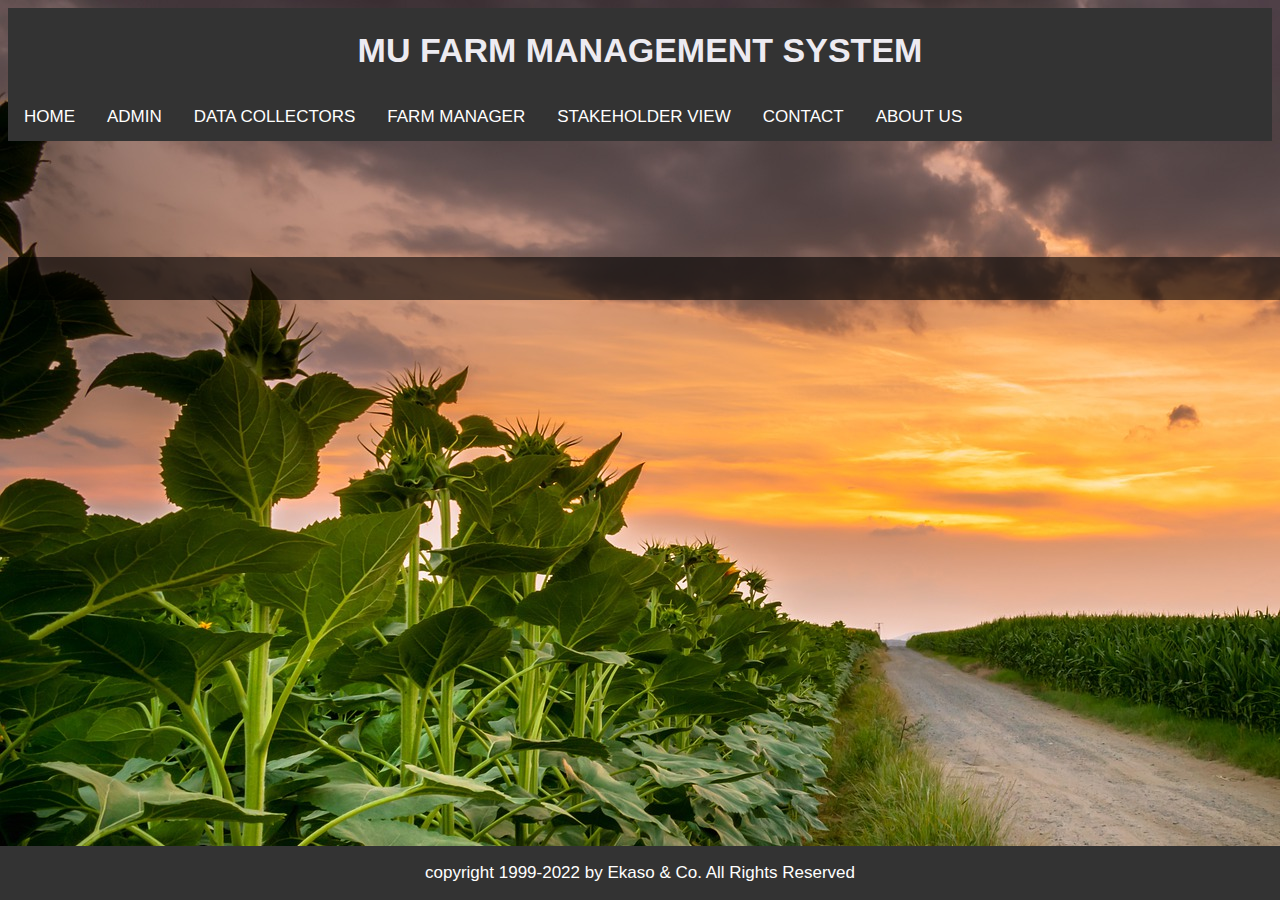
<file: Remote Farm Monitoring System/index.html>
<html lang="en">

<head>
    <link rel="stylesheet" href="style.css">
    <meta charset="UTF-8">
    <meta http-equiv="X-UA-Compatible" content="IE=edge">
    <meta name="viewport" content="width=device-width, initial-scale=1.0">
    <title>FARM MANAGEMENT SYSTEM</title>
</head>

<body>

    <nav class="navigation-bar">
        <ul>
            <h1>MU FARM MANAGEMENT SYSTEM</h1>
            <li><a href="index.html">HOME</a></li>
            <li><a href="admin.html">ADMIN</a></li>
            <li><a href="datacollectors.html">DATA COLLECTORS</a></li>
            <li><a href="farmmanager.html">FARM MANAGER</a></li>
            <li><a href="stakeholder.html">STAKEHOLDER VIEW</a></li>
            <li><a href="contact.html">CONTACT</a></li>
            <li><a href="aboutus.html">ABOUT US</a></li>
        </ul>
    </nav>

    <div class="container">

        <div class="content">
            <h1></h1>
            <p>
               </p>
        </div>
    </div>

    <div class="footer">
        <p>copyright 1999-2022 by Ekaso & Co. All Rights Reserved</p>
    </div>
</body>

</html>
</file>
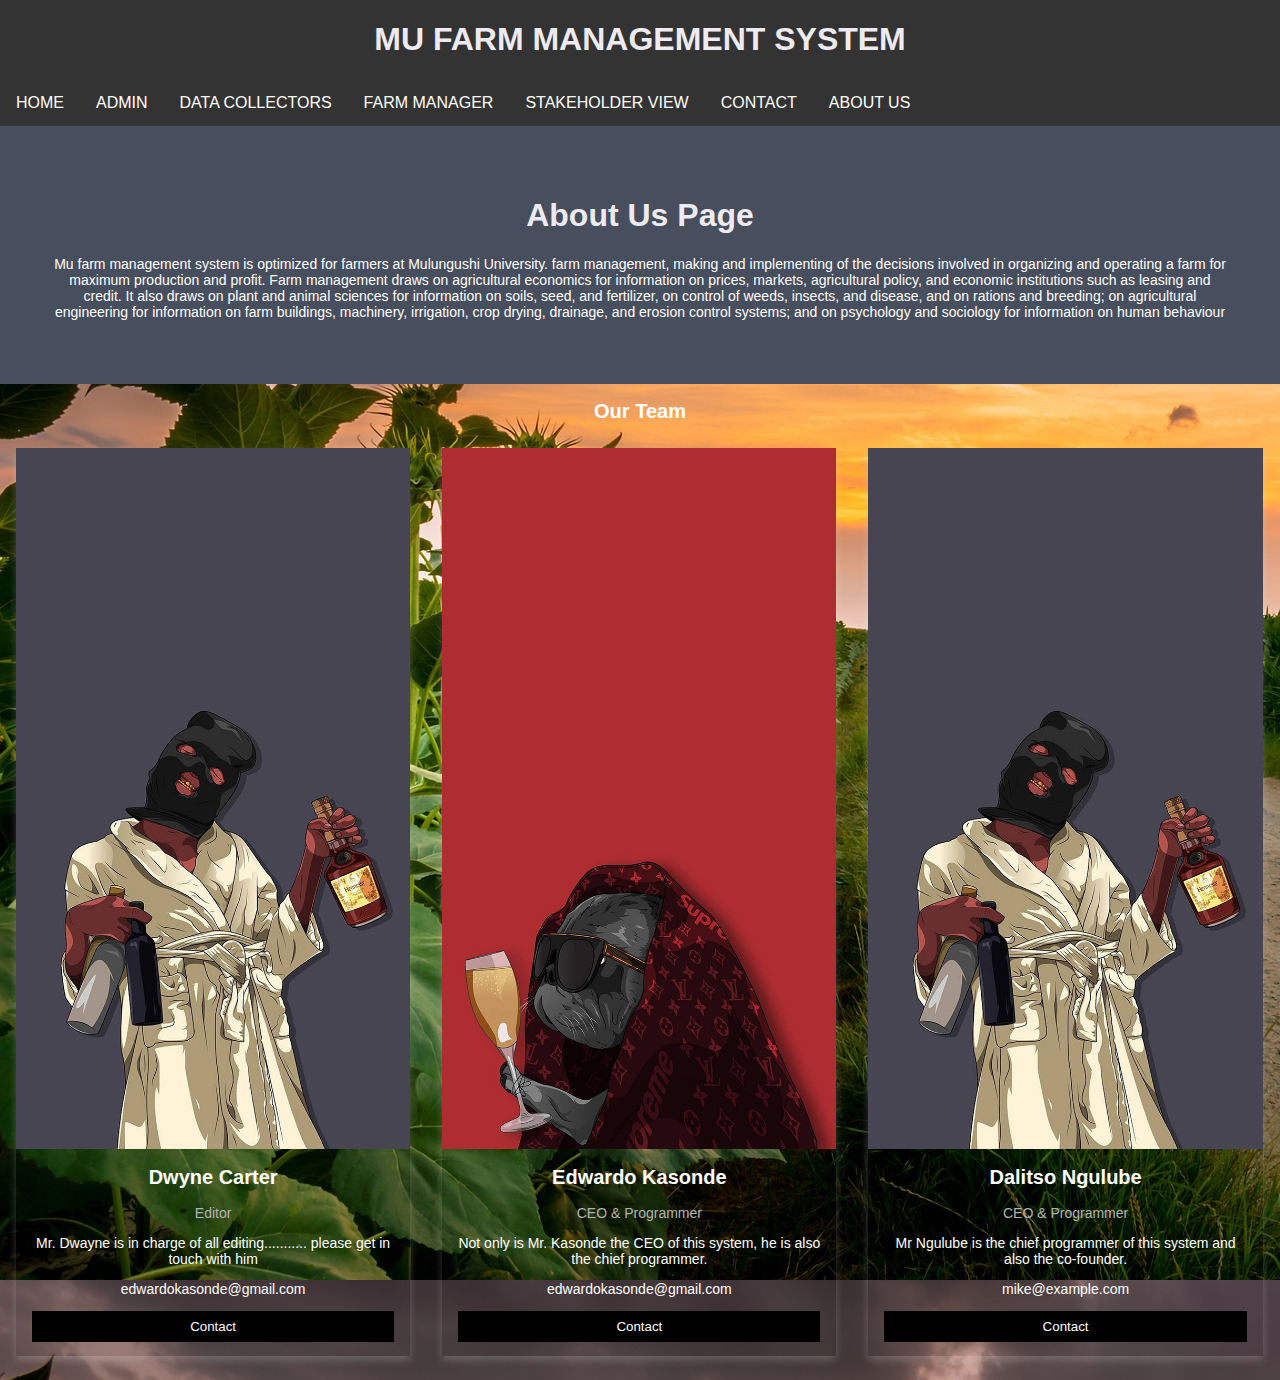
<file: Remote Farm Monitoring System/aboutus.html>
<html lang="en">

<head>
    <link rel="stylesheet" href="aboutus.css">
    <meta charset="UTF-8">
    <meta http-equiv="X-UA-Compatible" content="IE=edge">
    <meta name="viewport" content="width=device-width, initial-scale=1.0">
    <title>FARM MANAGEMENT SYSTEM</title>
</head>

<body>


<ul>
    <h1>MU FARM MANAGEMENT SYSTEM</h1>
    <li><a href="index.html">HOME</a></li>
    <li><a href="admin.html">ADMIN</a></li>
    <li><a href="datacollectors.html">DATA COLLECTORS</a></li>
    <li><a href="farmmanager.html">FARM MANAGER</a></li>
    <li><a href="stakeholder.html">STAKEHOLDER VIEW</a></li>
    <li><a href="contact.html">CONTACT</a></li>
    <li><a href="aboutus.html">ABOUT US</a></li>
</ul>


<div class="about-section">
   <h1>About Us Page</h1>

   <p>Mu farm management system is optimized for farmers at Mulungushi University. farm management, making and
    implementing of
    the decisions involved in organizing and operating a farm for maximum
    production and profit. Farm management draws on agricultural economics for information on prices, markets,
    agricultural
    policy, and economic institutions such as leasing and credit. It also draws on plant and animal sciences for
    information
    on soils, seed, and fertilizer, on control of weeds, insects, and disease, and on rations and breeding; on
    agricultural
    engineering for information on farm buildings, machinery, irrigation, crop drying, drainage, and erosion control
    systems; and on psychology and sociology for information on human behaviour </p>

</div>




<!--infor about me and d-boy-->

<h2 style="text-align:center">Our Team</h2>
<div class="row">
    <div class="column">
        <div class="card">
            <img src="d.JPG" alt="Jane" style="width:100%">
            <div class="container">
                <h2>Dwyne Carter</h2>
                <p class="title">Editor</p>
                <p>Mr. Dwayne is in charge of all editing...........
                    please get in touch with him
                </p>
                <p>edwardokasonde@gmail.com</p>
                <p><button class="button">Contact</button></p>
            </div>
        </div>
    </div>


    
<div class="column">
    <div class="card">
        <img src="e.JPG" alt="Mike" style="width:100%">
        <div class="container">
            <h2>Edwardo Kasonde</h2>
            <p class="title">CEO & Programmer</p>
            <p>Not only is Mr. Kasonde the CEO of this system, he is also the chief programmer.</p>
            <p>edwardokasonde@gmail.com</p>
            <p><button class="button">Contact</button></p>
        </div>
    </div>
</div>



<div class="column">
    <div class="card">
        <img src="d.JPG" alt="Mike" style="width:100%">
        <div class="container">
            <h2>Dalitso Ngulube</h2>
            <p class="title">CEO & Programmer</p>
            <p>Mr Ngulube is the chief programmer of this system and also the co-founder.</p>
            <p>mike@example.com</p>
            <p><button class="button">Contact</button></p>
        </div>
    </div>
</div>

  
</body>

</html>
</file>
<file: Remote Farm Monitoring System/style.css>
body {
    background-color: blueviolet;
    background-image: url("farm.jpg");

}

h1 {
    font-family: Arial, Helvetica, sans-serif;
    text-align: center;
    color: rgb(237, 235, 241);
    text-decoration: none;
}

h2 {
    font-family: Arial, Helvetica, sans-serif;
    text-align: left;
    color: rgb(255, 255, 255);
}

ul {
    font-family: Arial, Helvetica, sans-serif;
    list-style-type: none;
    margin: 0;
    padding: 0;
    overflow: hidden;
    background-color: #333;

}

li {
    float: left;
    display: inline;
}

li a {
    display: block;
    color: white;
    text-align: center;
    padding: 14px 16px;
    text-decoration: none;

}

li a:hover {
    background-color: #111;
}

footer {
    position: relative;
    top: 625px;
    text-align: center;
    padding: 2px;
    background-color: #333;
    color: white;

}






.container {
    position: relative;
    width: 50%;
}

.image {
    display: block;
    width: 100%;
    height: auto;
}

.overlay {
    position: absolute;
    top: 0;
    bottom: 0;
    left: 0;
    right: 0;
    height: 100%;
    width: 100%;
    opacity: 0;
    transition: .5s ease;
    background-color: #008CBA;
}

.container:hover .overlay {
    opacity: 1;
}

.text {
    color: white;
    font-size: 20px;
    position: absolute;
    top: 50%;
    left: 50%;
    -webkit-transform: translate(-50%, -50%);
    -ms-transform: translate(-50%, -50%);
    transform: translate(-50%, -50%);
    text-align: center;
}



/* Tras=nsparant background */

body {
    font-family: Arial;
    font-size: 17px;
}


.container img {
    vertical-align: middle;
}

.container .content {
    position: fixed;
    bottom: 600;
    background: rgb(0, 0, 0);
    /* Fallback color */
    background: rgba(0, 0, 0, 0.6);
    /* Black background with 0.5 opacity */
    color: #f1f1f1;
    width: 98%;
    padding: 10px;
}

.footer{
   position: fixed;
   left:0;
   bottom:0;
   width:100%;
    background-color: #333;
   color:white;
   text-align: center;

}
</file>
<file: Remote Farm Monitoring System/aboutus.css>
body {
    font-family: Arial, Helvetica, sans-serif;
    margin: 0;
    background-color: blueviolet;
    background-image: url("farm.jpg");

}

h1 {
    font-family: Arial, Helvetica, sans-serif;
    text-align: center;
    color: rgb(237, 235, 241);
    text-decoration: none;
}

h3 {
    font-family: Arial, Helvetica, sans-serif;
    text-align: center;
    color: rgb(255, 255, 255);
}

ul {
    font-family: Arial, Helvetica, sans-serif;
    list-style-type: none;
    margin: 0;
    padding: 0;
    overflow: hidden;
    background-color: #333;

}

li {
    float: left;
    display: inline;
}

li a {
    display: block;
    color: white;
    text-align: center;
    padding: 14px 16px;
    text-decoration: none;

}

li a:hover {
    background-color: #111;
}

footer {
    position: relative;
    top: 625px;
    text-align: center;
    padding: 2px;
    background-color: #333;
    color: white;

}










html {
    box-sizing: border-box;
}

*,
*:before,
*:after {
    box-sizing: inherit;
}

.column {
    float: left;
    width: 33.3%;
    margin-bottom: 16px;
    padding: 0 8px;
}


/* this sizes the infomation cards */
.card {
    box-shadow: 0 4px 8px 0 rgba(255, 255, 255, 0.2);
    margin: 8px;
}


/* This deals with the about section */
p{
    font-family: Arial, Helvetica, sans-serif;
    text-align: center;
    color: rgb(255, 255, 255);
    text-decoration: none;
    font-size: 14px;
}

h2{
    font-family: Arial, Helvetica, sans-serif;
    text-align: center;
    color: rgb(255, 255, 255);
    text-decoration: none;
    font-size: 20px;
}

.about-section {
    padding: 50px;
    text-align: center;
    background-color: #474e5d;
    color: white;
}

.container {
    padding: 0 16px;

}

.container::after,
.row::after {
    content: "";
    clear: both;
    display: table;
}

.title {
    color: rgb(179, 178, 178);
}

.button {
    border: none;
    outline: 0;
    display: inline-block;
    padding: 8px;
    color: white;
    background-color: #000;
    text-align: center;
    cursor: pointer;
    width: 100%;
}

.button:hover {
    background-color: #555;
}

@media screen and (max-width: 650px) {
    .column {
        width: 100%;
        display: block;
    }
}
</file>
